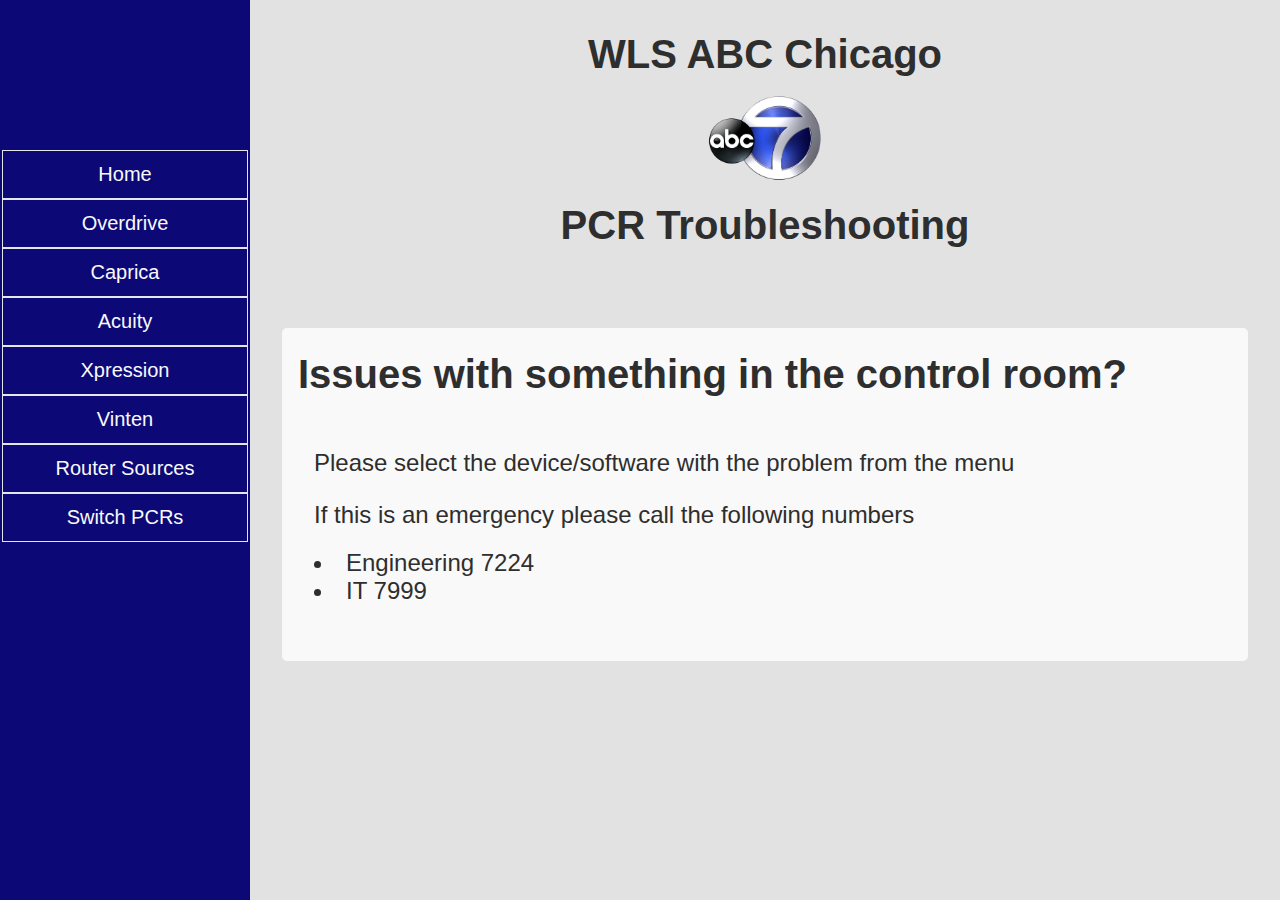
<file: index.html>
<!DOCTYPE html>
<html lang="en">

<head>
  <meta charset="UTF-8">
  <meta http-equiv="X-UA-Compatible" content="IE=edge">
  <meta name="viewport" content="width=device-width, initial-scale=1.0">
  <link rel="stylesheet" href="styles/main.css">
  <title>WLS Troubleshooting</title>
</head>

<body>
  <div class="container">

    <!-- container for the header -->
    <div class="header-container"></div>

    <!-- container for the main nav -->
    <div class="nav"></div>

    <main class="main-container">
      <article class="description flex flex-d-column flex-gap-1" id="vinten-issues">
        <h2 class="main-title">Issues with something in the control room?</h2>
        <article class="main-card">
          <p>Please select the device/software with the problem from the menu</p>
          <p>If this is an emergency please call the following numbers</p>
          <ul class="numbers"></ul>
        </article>
      </article>
    </main>

    <!-- <div class="footer"></div> -->

  </div>

  <script src="js/app.js" type="module"></script>

</body>

</html>
</file>
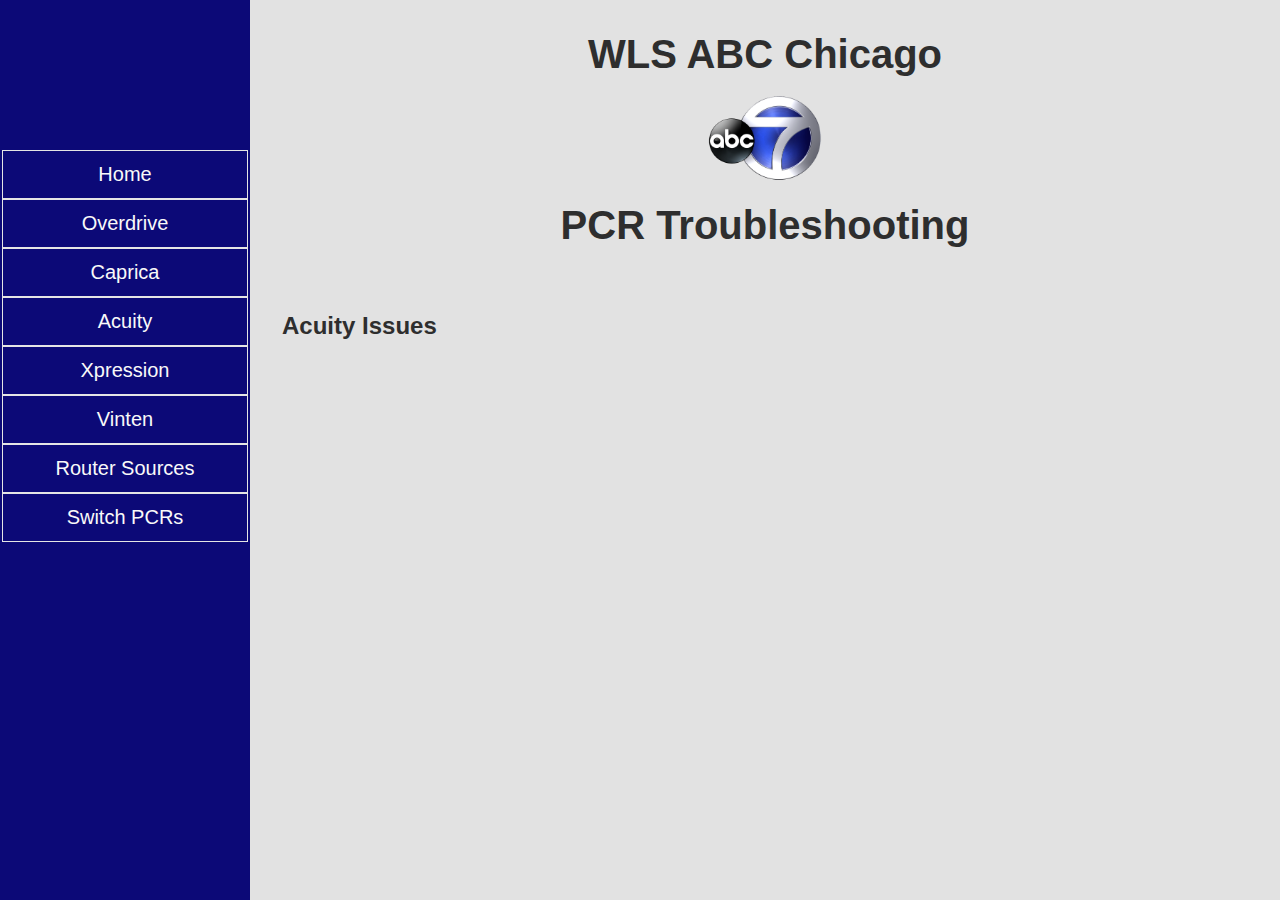
<file: acuity.html>
<!DOCTYPE html>
<html lang="en">

<head>
  <meta charset="UTF-8">
  <meta http-equiv="X-UA-Compatible" content="IE=edge">
  <meta name="viewport" content="width=device-width, initial-scale=1.0">
  <link rel="stylesheet" href="styles/main.css">
  <title>WLS Troubleshooting</title>
</head>

<body>
  <div class="container">
    <div class="header-container"></div>

    <div class="nav"></div>

    <main class="main-container">
      <h2 class="content-title">Acuity Issues</h2>

    </main>

  </div>

  <script src="js/app.js" type="module"></script>
</body>

</html>
</file>
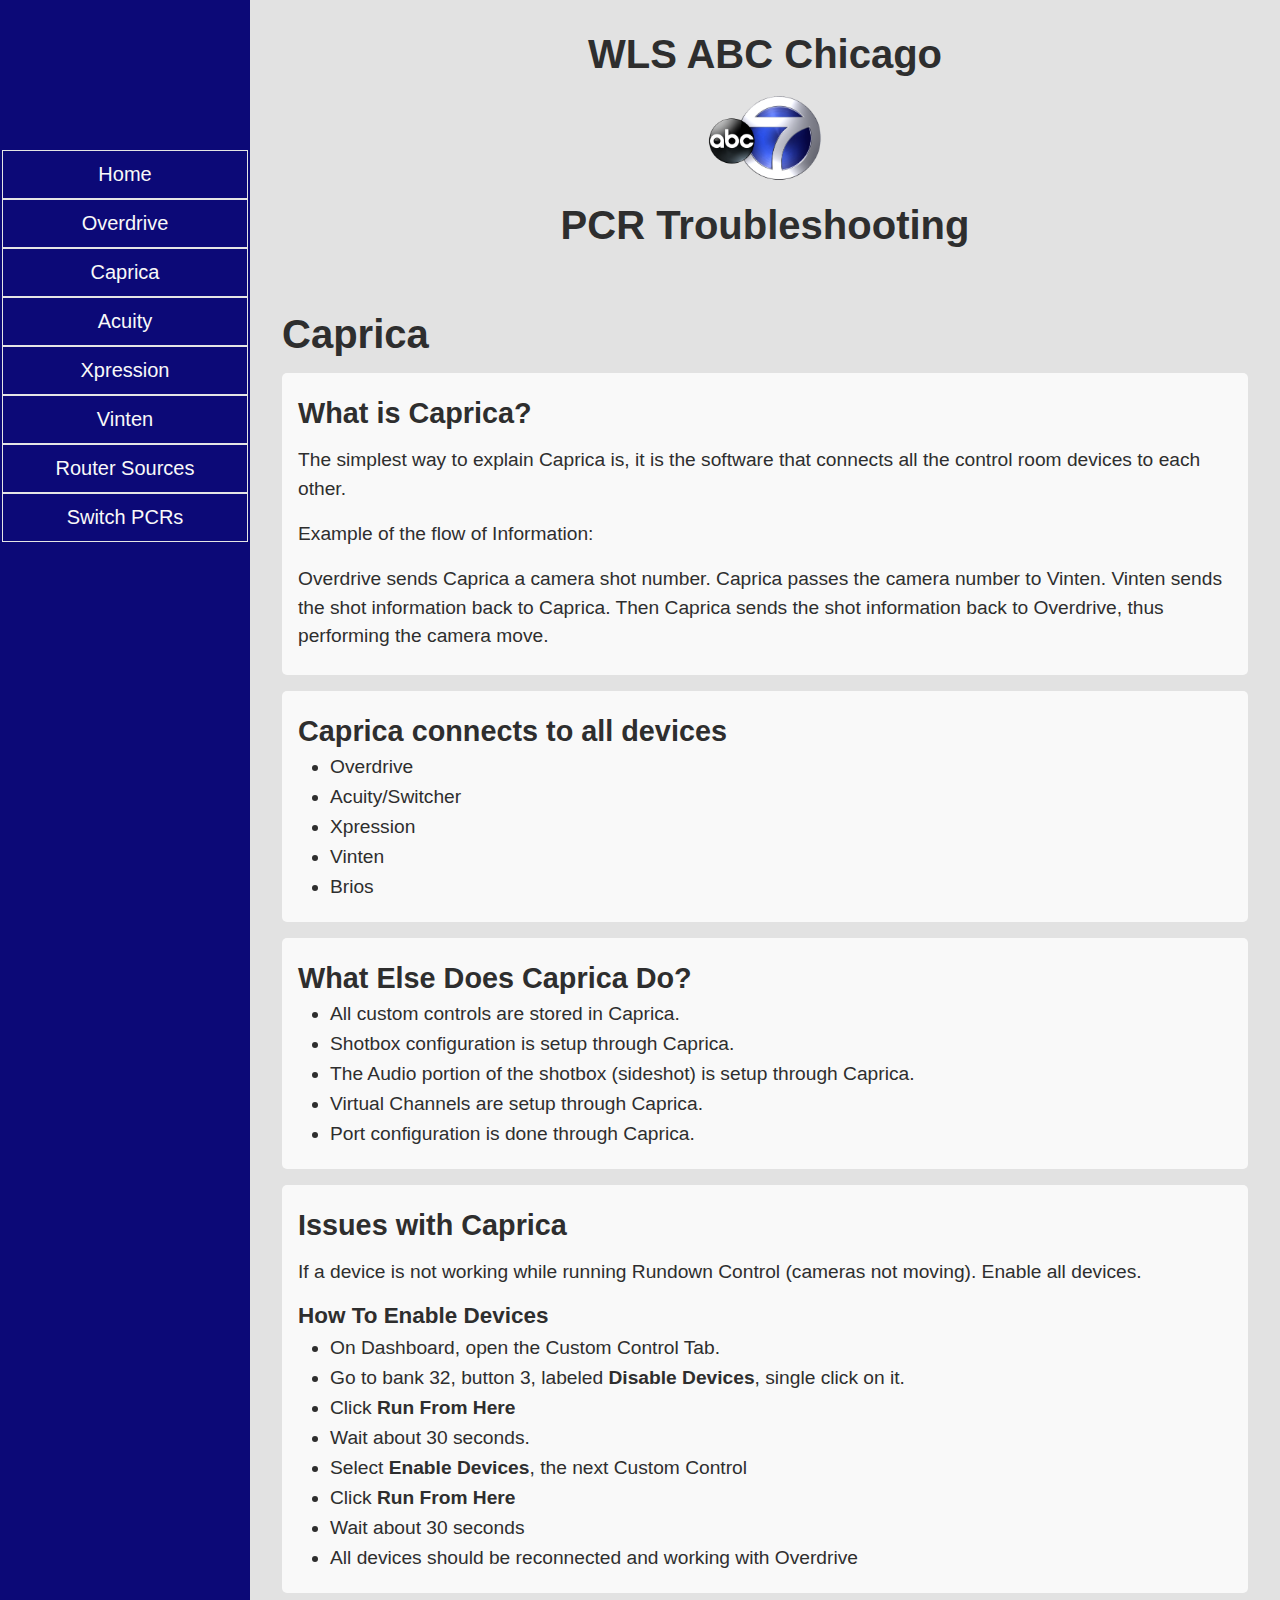
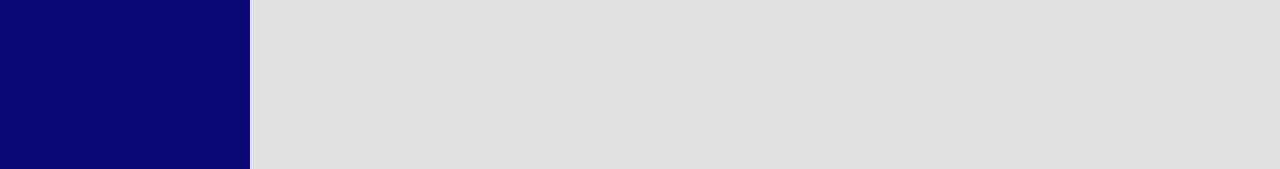
<file: caprica.html>
<!DOCTYPE html>
<html lang="en">

<head>
  <meta charset="UTF-8">
  <meta http-equiv="X-UA-Compatible" content="IE=edge">
  <meta name="viewport" content="width=device-width, initial-scale=1.0">
  <link rel="stylesheet" href="styles/main.css">
  <title>WLS Troubleshooting</title>
</head>

<body>
  <div class="container">
    <div class="header-container"></div>

    <div class="nav"></div>

    <main class="main-container">
      <h2 class="main-title">Caprica</h2>
      <article class="description flex flex-d-column flex-gap-1">
        <h2 class="description-title">What is Caprica?</h2>
        <p class="description-text">The simplest way to explain Caprica is, it is the software that connects all the control room devices to each other.</p>
        <p class="description-text">Example of the flow of Information:</p>
        <p class="description-text">Overdrive sends Caprica a camera shot number. Caprica passes the camera number to Vinten. Vinten sends the shot information back to Caprica. Then Caprica sends the shot information back to Overdrive, thus performing the camera move.
        </p>
      </article>

      <article class="description">
        <h2 class="description-title">Caprica connects to all devices</h2>
        <ul class="description-list">
          <li class="description-list-item">Overdrive</li>
          <li class="description-list-item">Acuity/Switcher</li>
          <li class="description-list-item">Xpression</li>
          <li class="description-list-item">Vinten</li>
          <li class="description-list-item">Brios</li>
        </ul>
      </article>

      <article class="description">
        <h2 class="description-title">What Else Does Caprica Do?</h2>
        <ul class="description-list">
          <li class="description-list-item">All custom controls are stored in Caprica.</li>
          <li class="description-list-item">Shotbox configuration is setup through Caprica.</li>
          <li class="description-list-item">The Audio portion of the shotbox (sideshot) is setup through Caprica.</li>
          <li class="description-list-item">Virtual Channels are setup through Caprica.</li>
          <li class="description-list-item">Port configuration is done through Caprica.</li>
        </ul>
      </article>

      <article class="description flex flex-d-column flex-gap-1">
        <h2 class="description-title">Issues with Caprica</h2>
        <p class="description-text">If a device is not working while running Rundown Control (cameras not moving). Enable all devices.</p>

        <section id="enable-devices">
          <h3>How To Enable Devices</h3>
          <ul class="description-list">
            <li class="description-list-item">On Dashboard, open the Custom Control Tab.</li>
            <li class="description-list-item">Go to bank 32, button 3, labeled <strong>Disable Devices</strong>, single click on it.</li>
            <li class="description-list-item">Click <strong>Run From Here</strong></li>
            <li class="description-list-item">Wait about 30 seconds.</li>
            <li class="description-list-item">Select <strong>Enable Devices</strong>, the next Custom Control</li>
            <li class="description-list-item">Click <strong>Run From Here</strong></li>
            <li class="description-list-item">Wait about 30 seconds</li>
            <li class="description-list-item">All devices should be reconnected and working with Overdrive</li>
          </ul>
        </section>

      </article>

    </main>

  </div>

  <script src="js/app.js" type="module"></script>
</body>

</html>
</file>
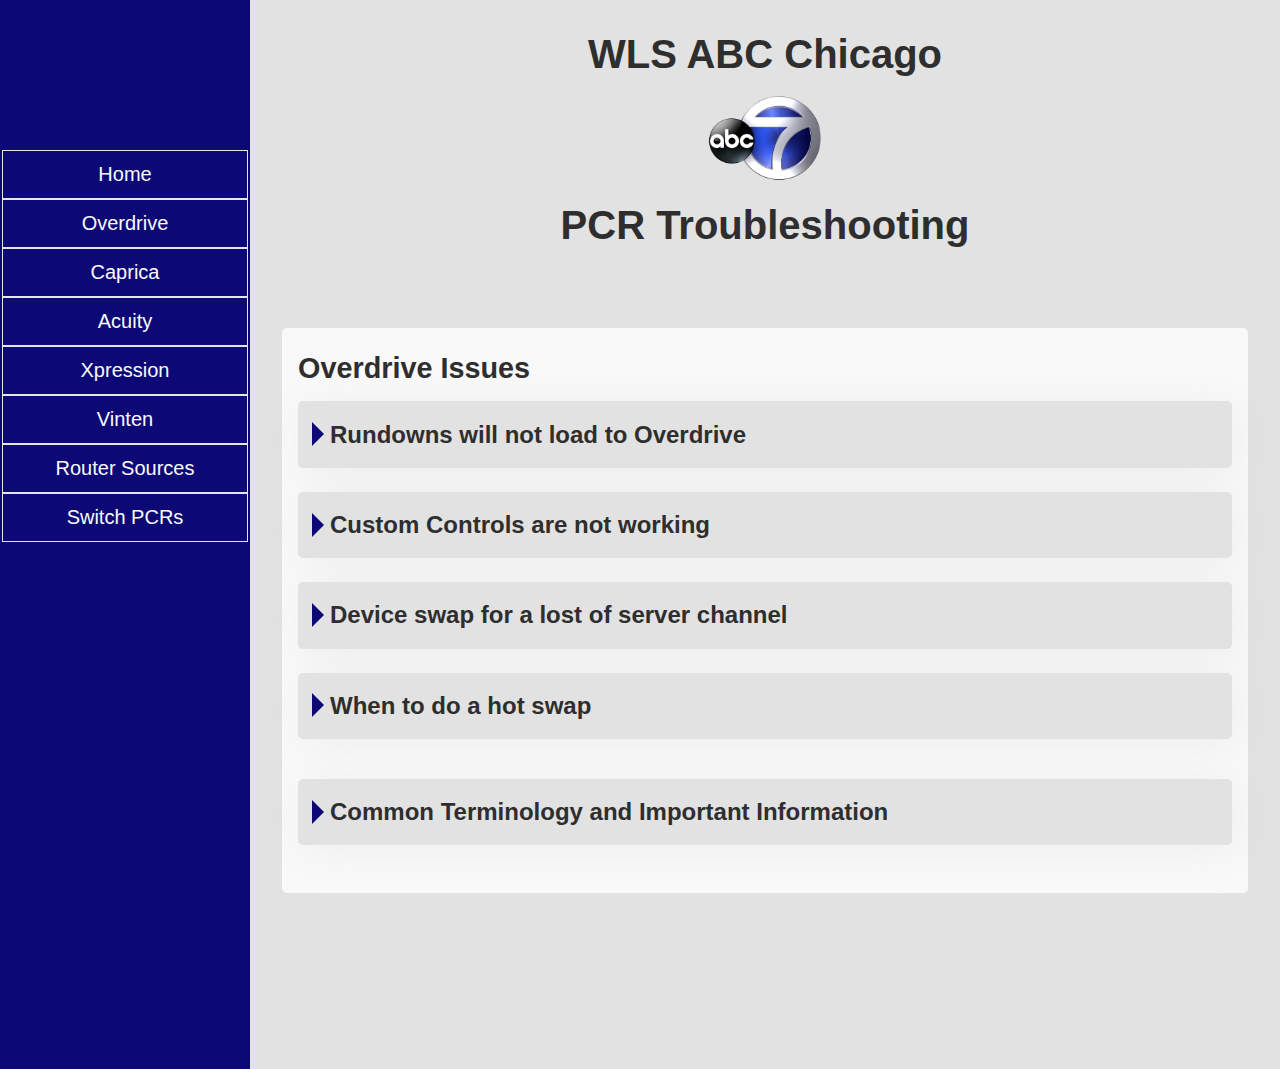
<file: overdrive.html>
<!DOCTYPE html>
<html lang="en">

<head>
  <meta charset="UTF-8">
  <meta http-equiv="X-UA-Compatible" content="IE=edge">
  <meta name="viewport" content="width=device-width, initial-scale=1.0">
  <link rel="stylesheet" href="styles/main.css">
  <title>WLS Troubleshooting</title>
</head>

<body>
  <div class="container">
    <div class="header-container"></div>

    <div class="nav"></div>

    <main class="main-container">

      <article class="description flex flex-d-column flex-gap-1" id="vinten-issues">
        <h2 class="description-title">Overdrive Issues</h2>
        <!-- container for all issues and steps -->
        <div class="data-container"></div>

        <details class="details">
          <summary class="details-issue pointer">Common Terminology and Important Information</summary>
          <article class="details-solution">
            <div class="details-solution-list">
              <p class="details-solution-steps">Primary = ....</p>
              <p class="details-solution-steps">Redundant = ....</p>
              <p class="details-solution-steps">Backup = ....</p>

              <!-- container for IP addresses -->
              <div class="overdrive-ips"></div>
              <img class="mb-1" src="images/circle-of-MOS-min.png" alt="Cirlce Of MOS">
              <img class="mb-1" src="images/overdrive-workflow-min.PNG" alt="Overdrive Work Flow">
              <img class="mb-1" src="images/redundancy2-min.png" alt="Redundancy">

            </div>
            <p class="details-notes">${notes}</p>
          </article>
        </details>

      </article>

    </main>
    <!-- <div class="footer"></div> -->
  </div>

  <script src="js/app.js" type="module"></script>
</body>

</html>
</file>
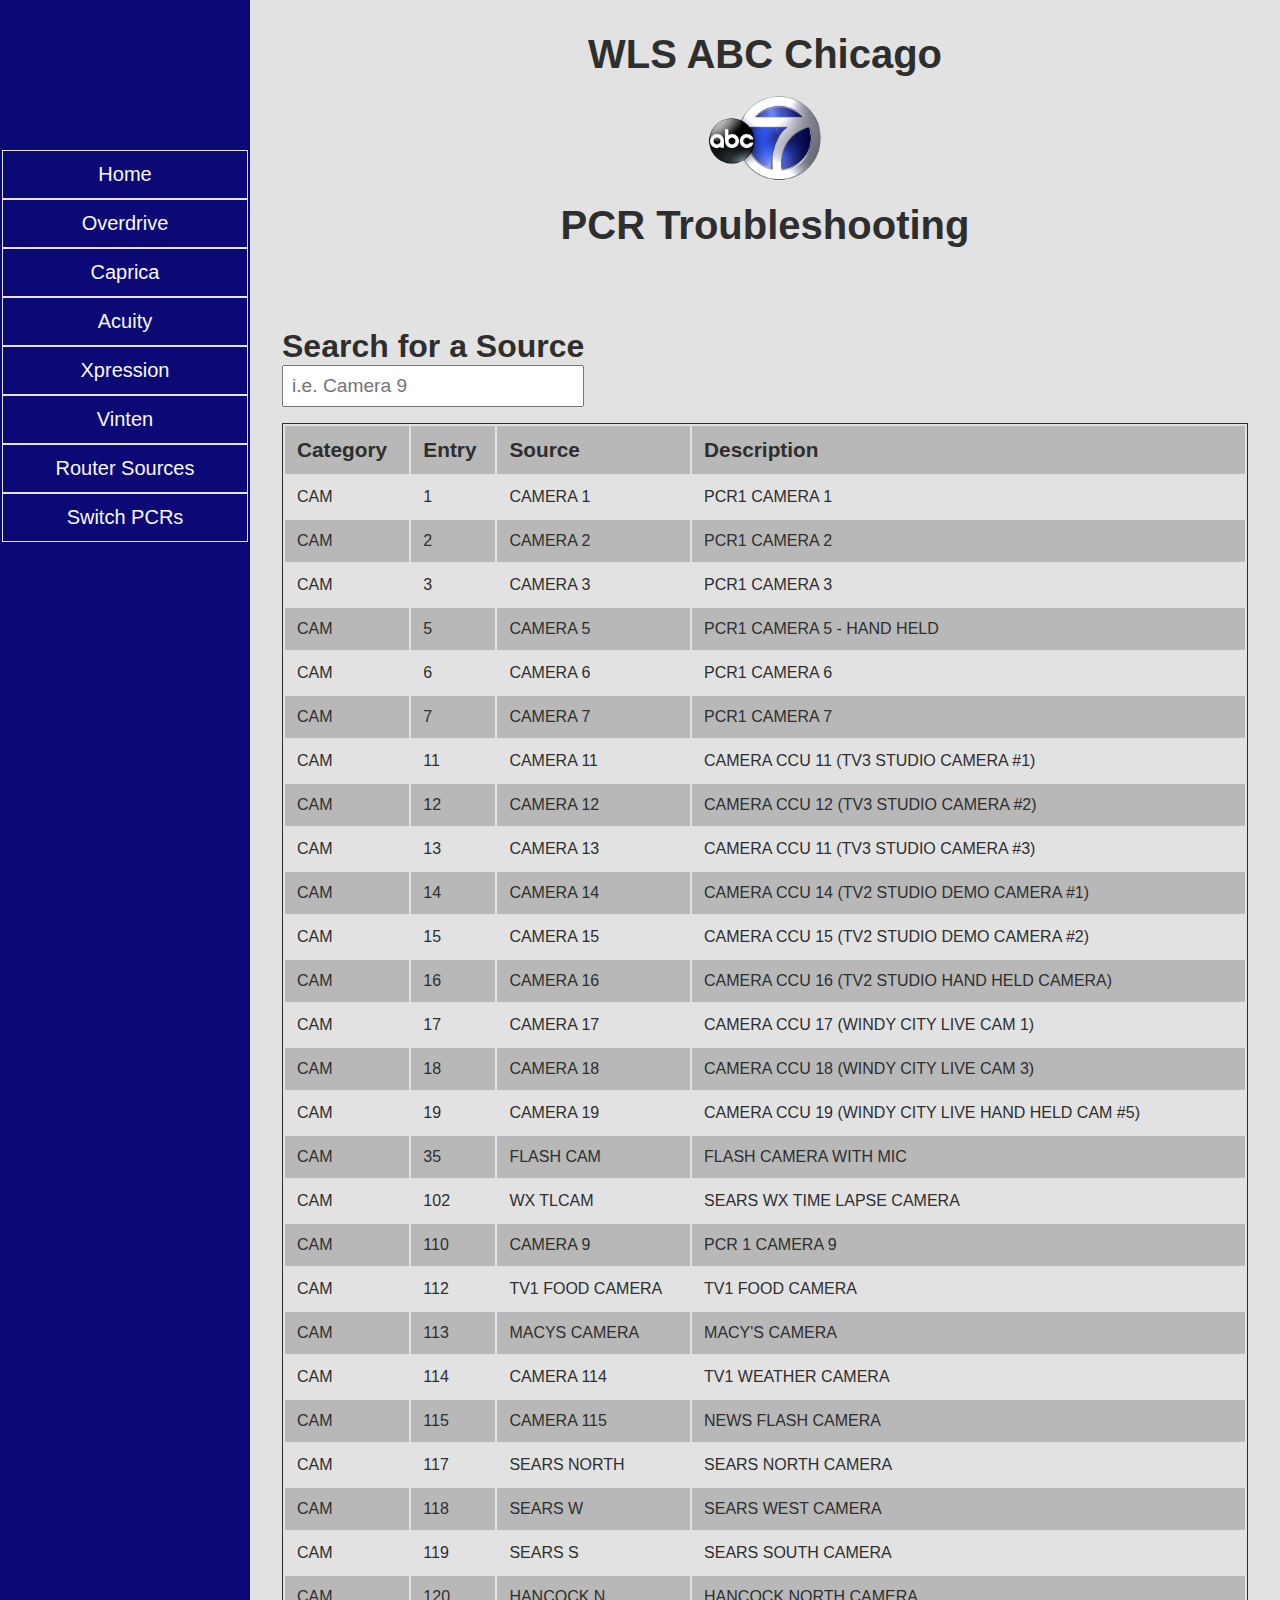
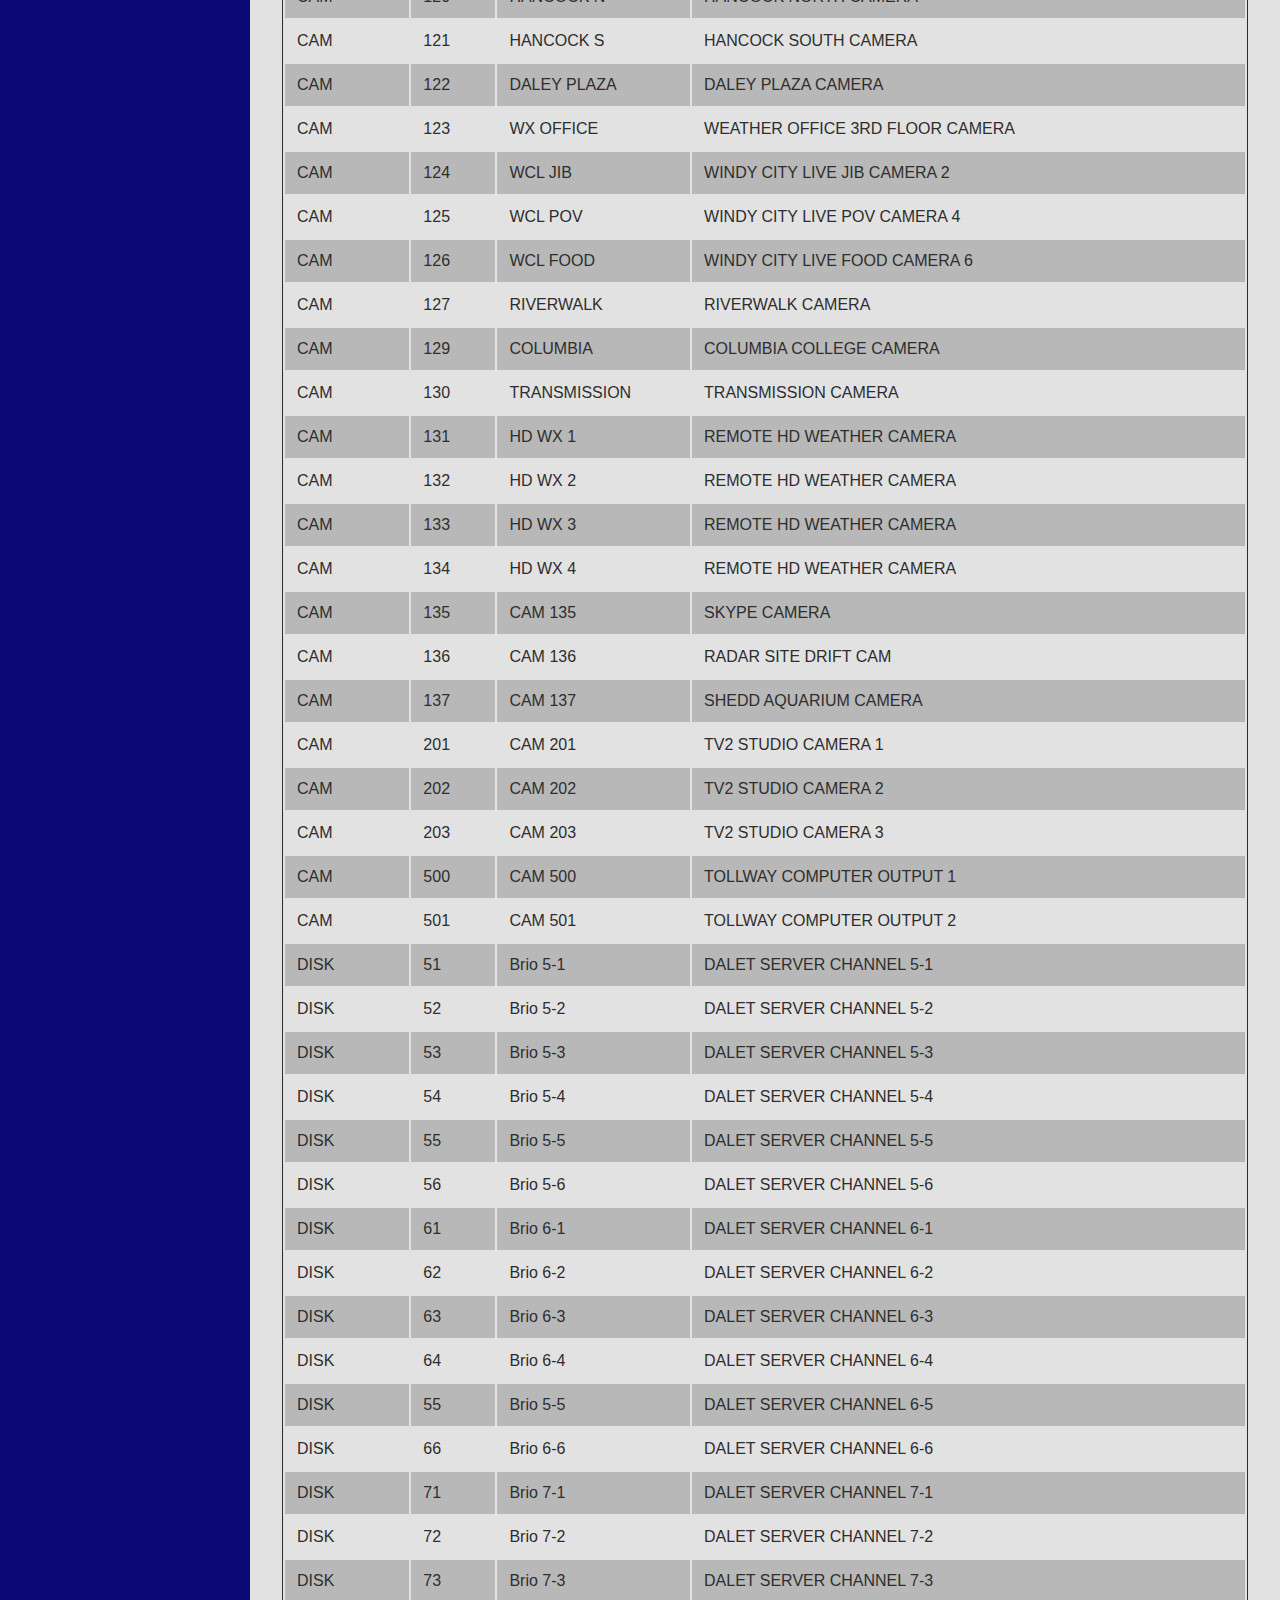
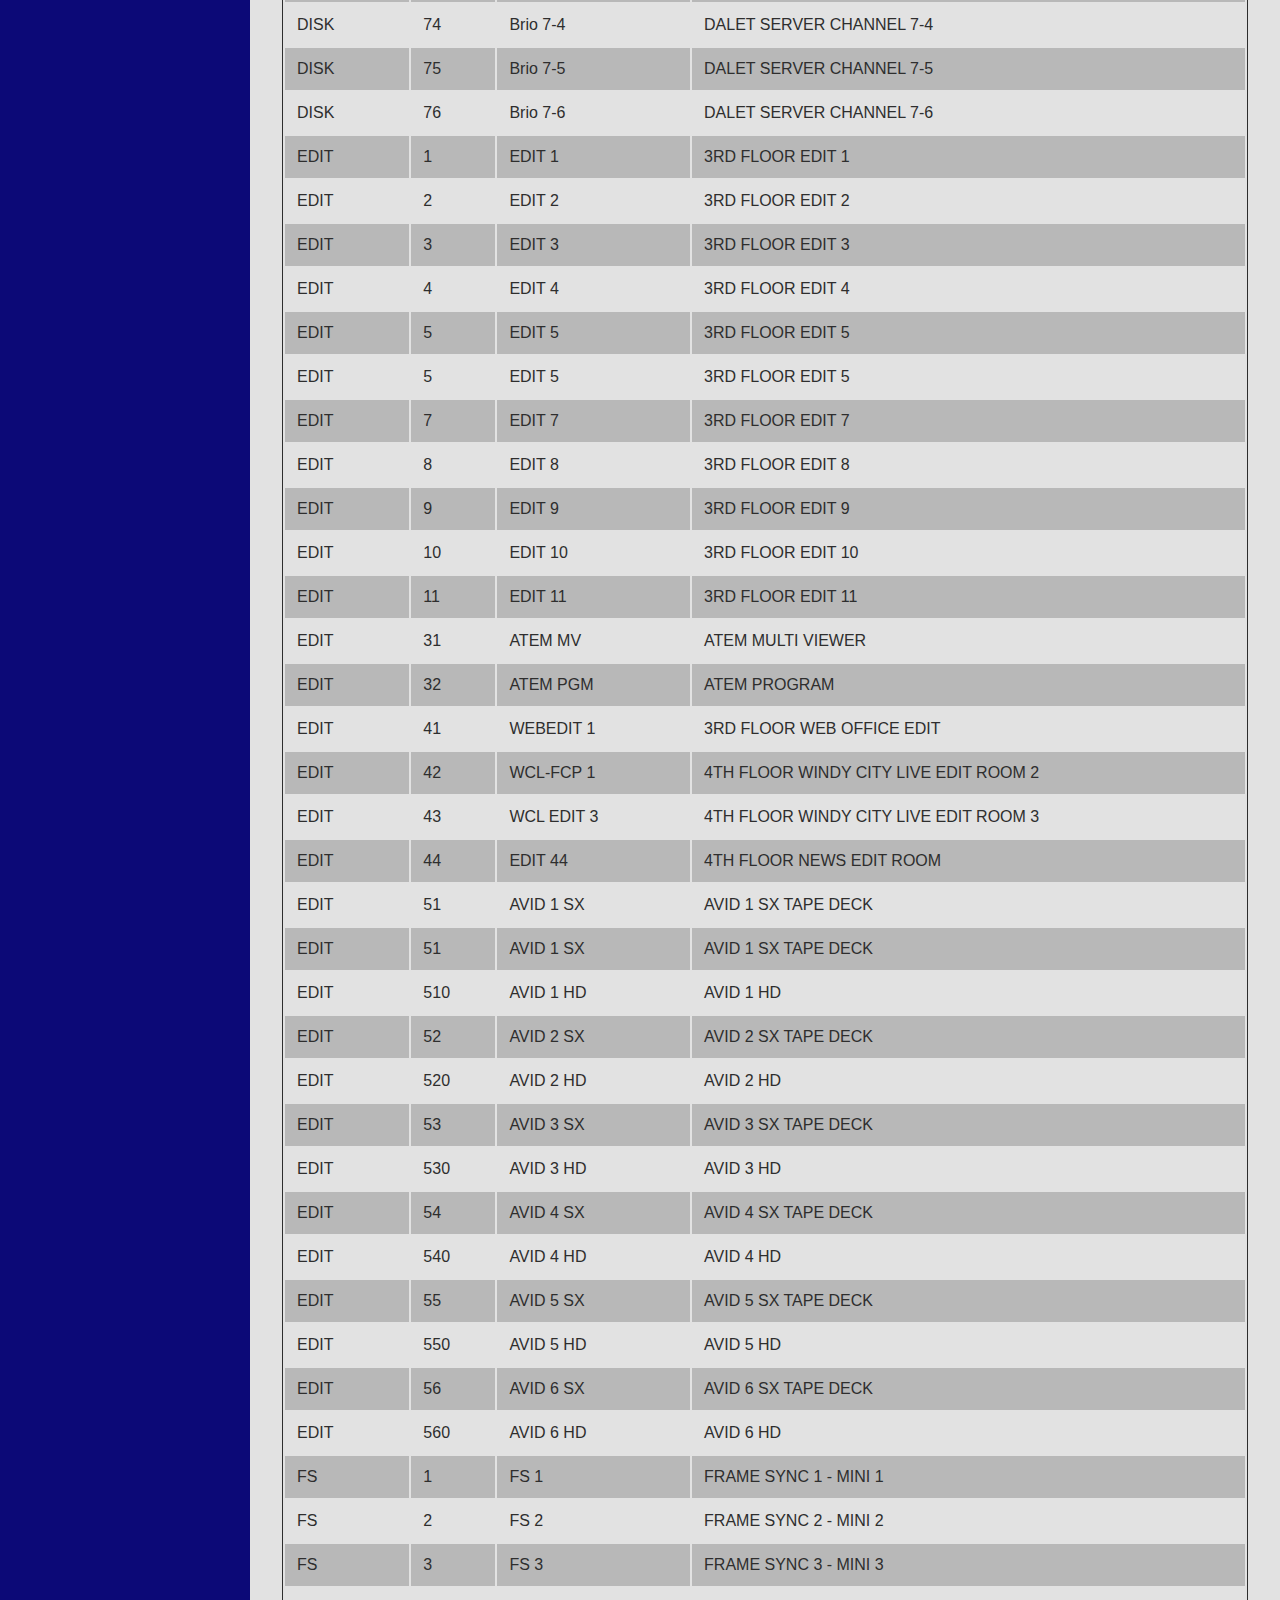
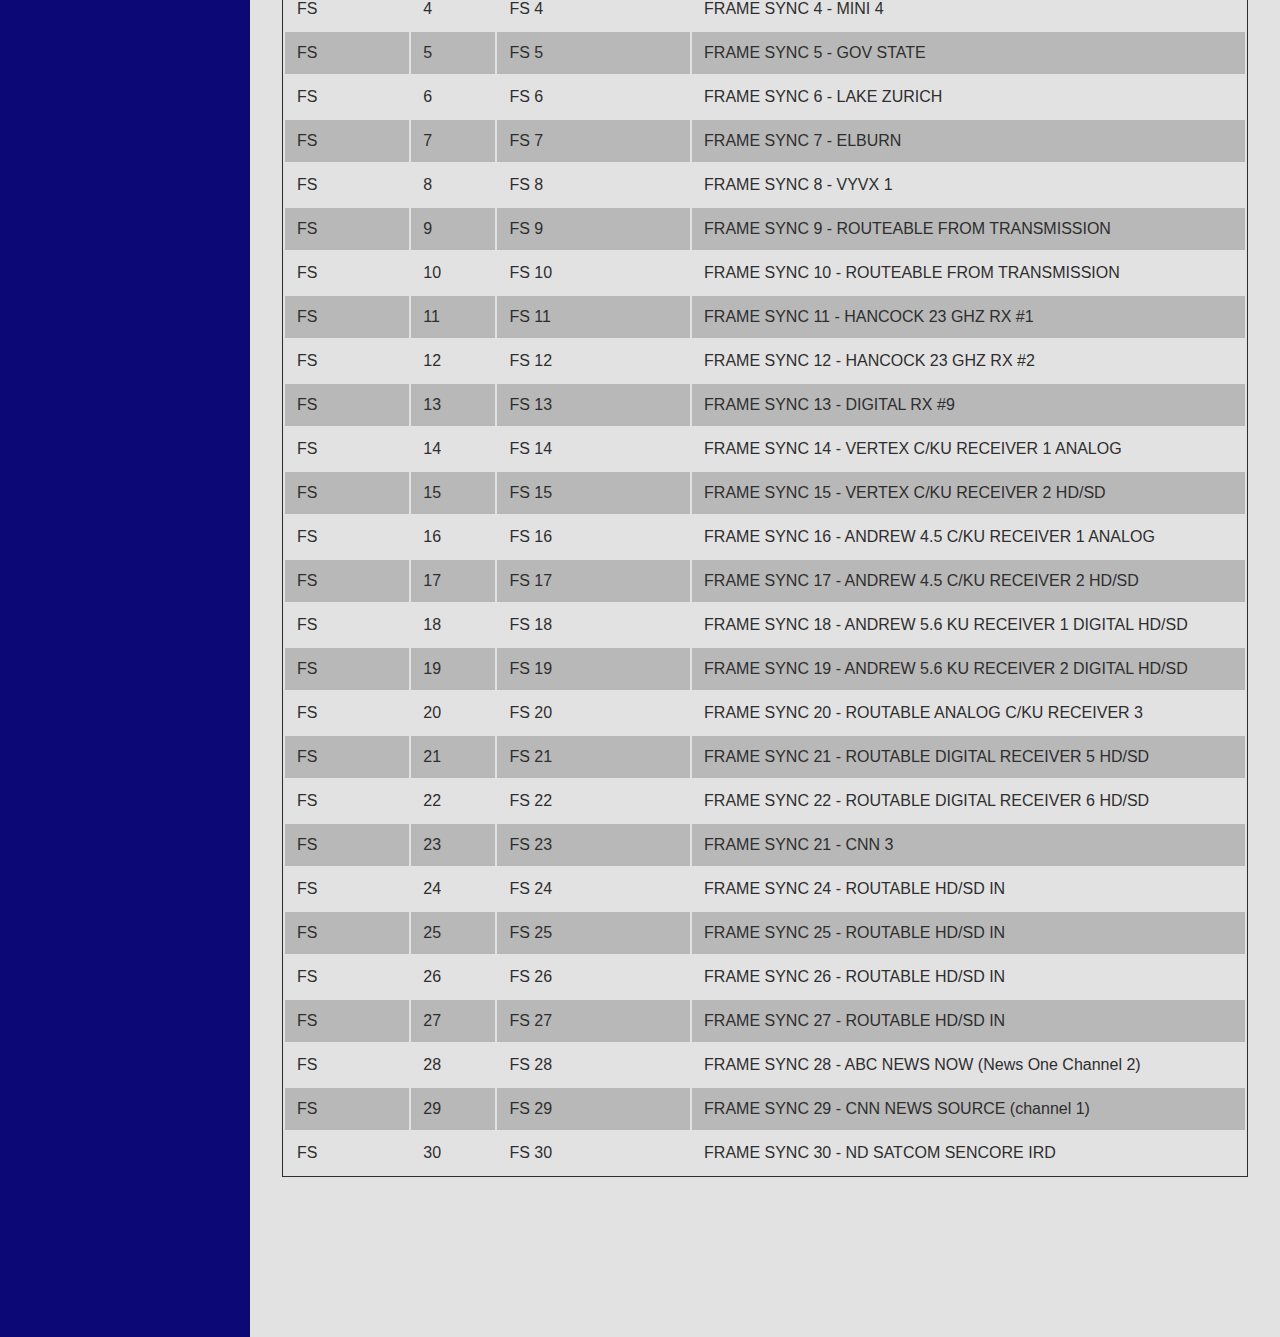
<file: router.html>
<!DOCTYPE html>
<html lang="en">

<head>
  <meta charset="UTF-8">
  <meta http-equiv="X-UA-Compatible" content="IE=edge">
  <meta name="viewport" content="width=device-width, initial-scale=1.0">
  <link rel="stylesheet" href="styles/main.css">
  <link rel="preconnect" href="https://fonts.googleapis.com">
  <link rel="preconnect" href="https://fonts.gstatic.com" crossorigin>
  <link href="https://fonts.googleapis.com/css2?family=Roboto:wght@300;400;700&display=swap" rel="stylesheet">
  <title>WLS Troubleshooting</title>
</head>

<body>
  <div class="container">
    <div class="header-container"></div>

    <div class="nav"></div>

    <main class="main-container">

      <div class="searchbox-container">
        <label for="searchbox">Search for a Source</label>
        <input type="search" id="searchbox" placeholder="i.e. Camera 9">
      </div>
      <table class="table"></table>

    </main>

  </div>

  <script src="js/app.js" type="module"></script>
</body>

</html>
</file>
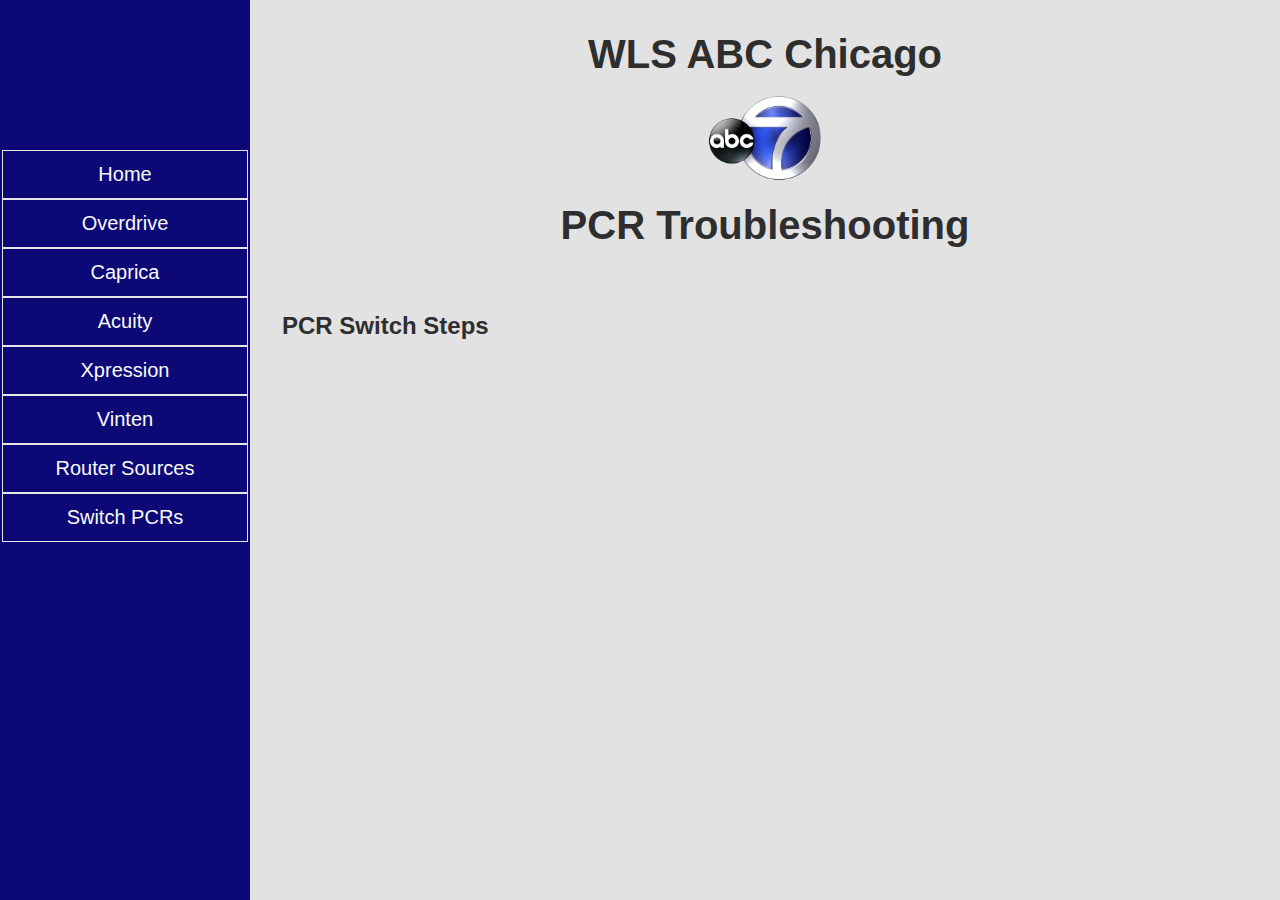
<file: switch.html>
<!DOCTYPE html>
<html lang="en">

<head>
  <meta charset="UTF-8">
  <meta http-equiv="X-UA-Compatible" content="IE=edge">
  <meta name="viewport" content="width=device-width, initial-scale=1.0">
  <link rel="stylesheet" href="styles/main.css">
  <title>WLS Troubleshooting</title>
</head>

<body>
  <div class="container">
    <div class="header-container"></div>

    <div class="nav"></div>

    <main class="main-container">
      <h2 class="content-title">PCR Switch Steps</h2>

    </main>

  </div>

  <script src="js/app.js" type="module"></script>
</body>

</html>
</file>
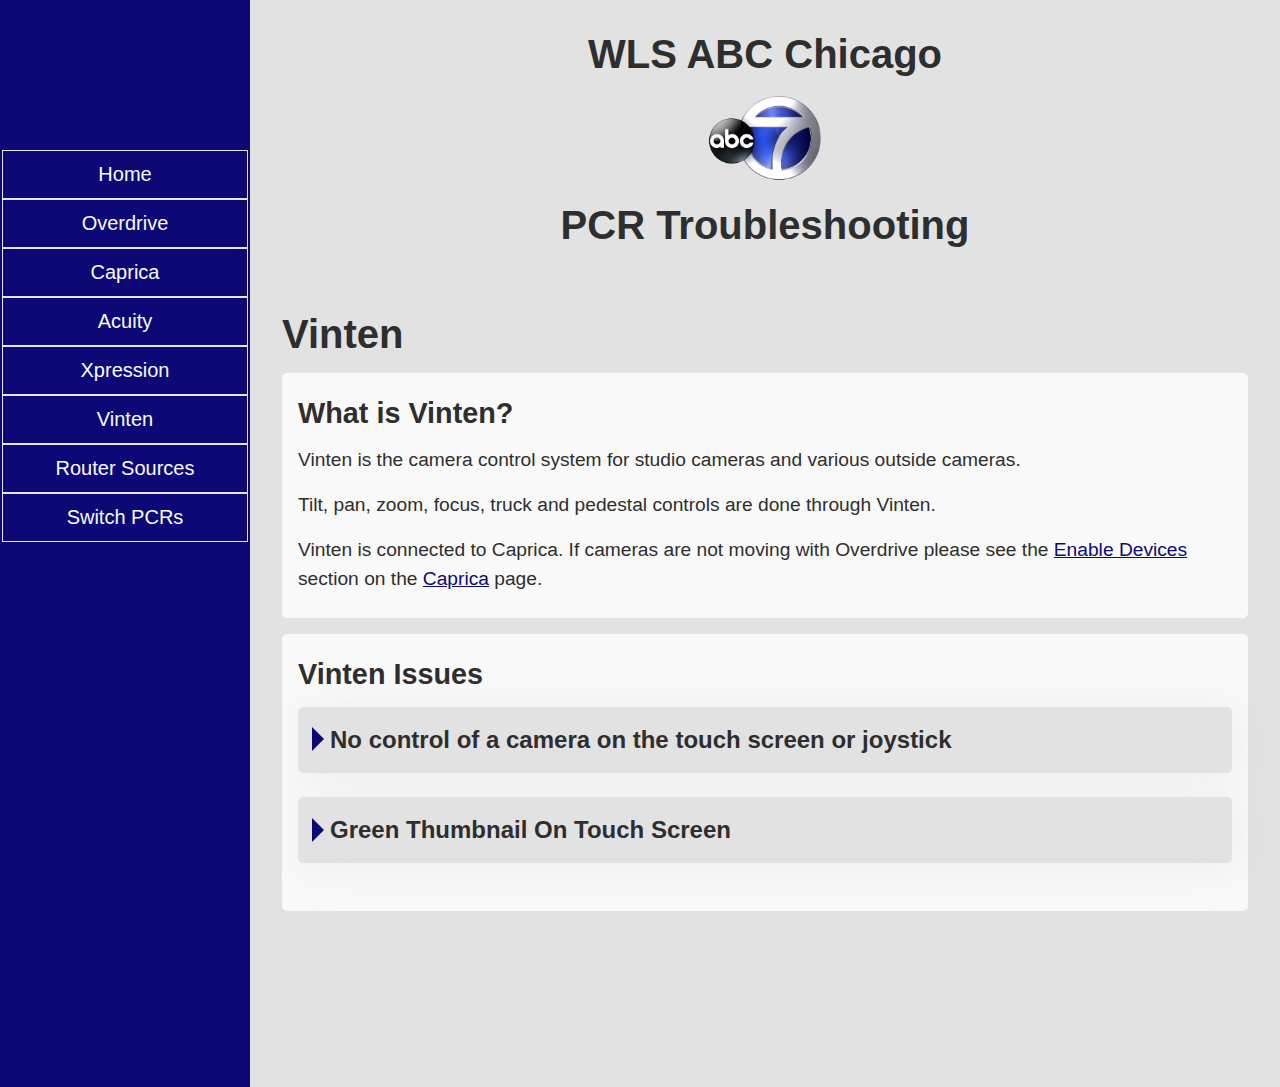
<file: vinten.html>
<!DOCTYPE html>
<html lang="en">

<head>
  <meta charset="UTF-8">
  <meta http-equiv="X-UA-Compatible" content="IE=edge">
  <meta name="viewport" content="width=device-width, initial-scale=1.0">
  <link rel="stylesheet" href="styles/main.css">
  <title>WLS Troubleshooting</title>
</head>

<body>
  <div class="container">
    <div class="header-container"></div>

    <div class="nav"></div>

    <main class="main-container">
      <h2 class="main-title">Vinten</h2>
      <article class="description flex flex-d-column flex-gap-1">
        <h2 class="description-title">What is Vinten?</h2>
        <p class="description-text">Vinten is the camera control system for studio cameras and various outside cameras.
        </p>
        <p class="description-text">Tilt, pan, zoom, focus, truck and pedestal controls are done through Vinten.</p>
        <p class="description-text">Vinten is connected to Caprica. If cameras are not moving with Overdrive please see the <a href="caprica.html#enable-devices">Enable Devices</a> section on the <a href="caprica.html#enable-devices">Caprica</a> page.
        </p>
      </article>

      <article class="description flex flex-d-column flex-gap-1" id="vinten-issues">
        <h2 class="description-title">Vinten Issues</h2>
        <div class="data-container"></div>
      </article>



    </main>

  </div>

  <script src="js/app.js" type="module"></script>
</body>

</html>
</file>
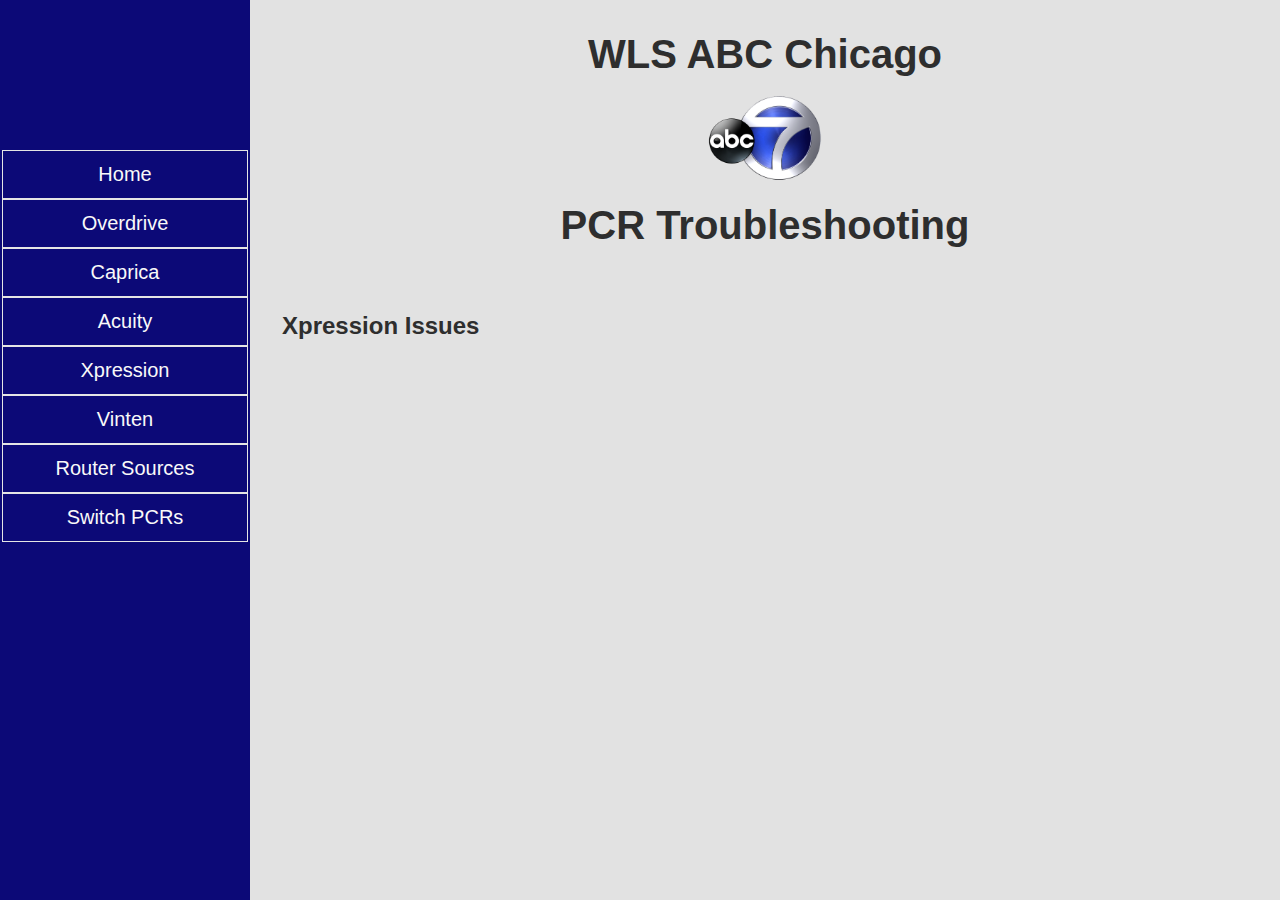
<file: xpression.html>
<!DOCTYPE html>
<html lang="en">

<head>
  <meta charset="UTF-8">
  <meta http-equiv="X-UA-Compatible" content="IE=edge">
  <meta name="viewport" content="width=device-width, initial-scale=1.0">
  <link rel="stylesheet" href="styles/main.css">
  <title>WLS Troubleshooting</title>
</head>

<body>
  <div class="container">
    <div class="header-container"></div>

    <div class="nav"></div>

    <main class="main-container">
      <h2 class="content-title">Xpression Issues</h2>

    </main>

  </div>

  <script src="js/app.js" type="module"></script>
</body>

</html>
</file>
<file: styles/main.css>
:root {
  --black: #2e2e2e;
  --medium-black: #383838;
  --blue: rgb(12, 9, 119);
  --blue-hover: rgb(66, 61, 204);
  --white: #f9f9f9;
  --btn-border: #e5e5e5;
  --light-grey: #e2e2e2;
  --dark-grey: #b8b8b8;
  --medium-white: #e7e7e7;
}


/* RESETS */

* {
  box-sizing: border-box;
  margin: 0;
  padding: 0;
}

body {
  font-family: sans-serif;
  background-color: var(--light-grey);
  color: var(--black);
}

h1 {
  font-size: 3rem;
}

p {
  max-width: 60ch;
  line-height: 1.5;
}

@media screen and (max-width: 800px) {
  h1 {
    font-size: 2rem;
  }
}

img {
  max-width: 100%;
}

a,
a:visited,
a:link {
  color: var(--blue);
}


/* UTILITES */

.text-center {
  text-align: center;
}

.pointer {
  cursor: pointer;
}

.btn {
  display: block;
  text-decoration: none;
  color: var(--white);
  font-size: 1.25rem;
  text-align: center;
  padding: 20px 0;
}

.bold {
  font-weight: 700;
}

.flex {
  display: flex;
}

.flex-direction {
  flex-direction: row;
}

.flex-d-column {
  flex-direction: column;
}

.flex-gap-1 {
  gap: 1rem;
}

@media screen and (max-width: 800px) {
  .flex-direction {
    flex-direction: column;
  }
}

.w-300 {
  width: 300px;
}

.mb-1 {
  margin-bottom: 1rem;
}

.is-hidden {
  display: none;
}


/* GENERAL STYLES */

.description {
  background-color: var(--white);
  padding: 1.5rem 1rem;
  border-radius: 5px;
  font-size: 1.2rem;
  margin: 1rem 0;
}

.description p {
  max-width: 100ch;
}

.description-text {
  gap: 1rem;
}

.description-list-item {
  padding-top: 0.5rem;
  transform: translateX(2rem);
}


/* PAGE SECTIONS */

.container {
  max-width: 1600px;
  margin: 0 auto;
  min-height: 100vh;
  display: grid;
  grid-template-columns: minmax(30px, 250px) auto;
  grid-template-rows: min-content 1fr min-content;
}


/* PAGE GRID LAYOUT */

.header-container {
  grid-column: 2/3;
  grid-row: 1/2;
  order: 1;
}

.nav {
  grid-column: 1/2;
  grid-row: 1 / span 2;
  order: 3;
}

.main-container {
  grid-column: 2/3;
  grid-row: 2/3;
  order: 2;
}

.footer {
  grid-column: 1/3;
  grid-row: 3/4;
  order: 4;
}

@media screen and (max-width: 1025px) {
  .nav,
  .header-container,
  .main-container {
    grid-column: 1 / -1;
  }
}


/* HEADER STYLES */

.header-container {
  display: flex;
  justify-content: space-around;
  align-items: center;
  flex-direction: column;
  padding: 2rem 0;
  position: relative;
}

.header .logo {
  text-align: center;
}

.header img {
  width: 100%;
  max-width: 150px;
  text-align: center;
}

.header h1,
.header h2 {
  font-size: 2.5rem;
}

@media screen and (max-width: 800px) {
  .header h2 {
    font-size: 2rem;
  }
  .header img {
    width: 100%;
    max-width: 150px;
    text-align: center;
  }
}

@media screen and (max-width: 400px) {
  .header h2 {
    font-size: 1.5rem;
  }
}

.burger-menu {
  width: 40px;
  margin: 2rem;
  display: none;
  z-index: 10;
  cursor: pointer;
  position: absolute;
  top: 0;
  left: 0;
}

@media (max-width: 1025px) {
  .burger-menu {
    display: block;
    z-index: 1101;
    cursor: pointer;
  }
}

@media (max-width: 400px) {
  .burger-menu {
    margin: 0.5rem;
  }
}

.burger-bar {
  width: 35px;
  height: 2px;
  background-color: var(--black);
  margin: 5px auto;
  transition: all 0.2s;
}


/* END HEADER STYLES */


/* START NAV STYLES */

.nav {
  height: 100%;
  position: relative;
  z-index: 10;
}

.nav-main {
  height: 100%;
  background-color: var(--blue);
  padding: 150px 2px 0;
}

.nav-main .btn {
  background: var(--blue);
  padding: 0.75rem 2.5rem;
  border: 1px solid var(--btn-border);
  transition: all 0.2s;
  color: var(--white);
}

.nav-main .btn:hover {
  background-color: var(--blue-hover);
}

.nav-list {
  list-style-type: none;
}

@media screen and (max-width: 1025px) {
  .nav {
    transform: translateX(-100%);
    transition: transform 0.5s ease-out;
  }
  .nav-main {
    padding-top: 75px;
  }
  .nav-main .btn {
    border-left: none;
    border-right: none;
  }
}


/* END NAV STYLES */


/* BURGER MENU MEDIA QUERY */

@media (max-width: 1025px) {
  .slide {
    transform: translateX(0%);
  }
  .burger-move .top-line {
    transform: rotate(-45deg) translate(-5px, 6px);
    background-color: var(--white);
  }
  .burger-move .middle-line {
    opacity: 0;
  }
  .burger-move .bottom-line {
    transform: rotate(45deg) translate(-4px, -5px);
    background-color: var(--white);
  }
}


/* MAIN CONTAINER STYLES */

.main-container {
  padding: 2rem 2rem 10rem 2rem;
}

.main-title {
  font-size: 2.5rem;
  margin-bottom: 1rem;
}

.main-card>* {
  margin-bottom: 1rem;
  font-size: 1.5rem;
}

.main-card {
  padding: 1rem;
}

.main-card ul {
  list-style-position: inside;
}

@media screen and (max-width: 800px) {
  .main-card>* {
    font-size: 1rem;
  }
  .main-title {
    font-size: 2rem;
  }
}

@media screen and (max-width: 400px) {
  .main-card>* {
    font-size: 1rem;
  }
  .main-title {
    font-size: 1.5rem;
  }
}


/*DETAILS STYLES WITHIN MAIN SECTION */

.details {
  margin-bottom: 1.5rem;
  position: relative;
  border-radius: 5px;
  background-color: var(--light-grey);
  box-shadow: 5px 5px 40px 1px rgba(201, 201, 201, 0.2);
}

.details-issue {
  font-size: 1.5rem;
  font-weight: bold;
  list-style: none;
  padding: 1.2rem 2rem;
}

.details-solution {
  font-size: 1.25rem;
  padding: 1rem 2.5rem;
}

.details-solution-list {
  margin-bottom: 1.5rem;
}

.details-solution-title {
  margin-bottom: 1.5rem;
}

.details-solution-steps {
  margin-bottom: 0.5rem;
  margin-left: 2rem;
}

.details-notes {
  font-style: italic;
}

@media screen and (max-width: 400px) {
  .details-issue,
  .details-solution {
    font-size: 1rem;
  }
}

details[open]>.details-issue {
  color: var(--blue);
}

details[open] {
  border-top: 3px solid var(--blue);
}


/* details[open]>.details {
  border: 1px solid black;
} */

summary:before {
  content: '';
  border-width: 0.75rem;
  border-style: solid;
  border-color: transparent transparent transparent var(--blue);
  position: absolute;
  top: 1.3rem;
  left: 0.85rem;
  transform: rotate(0);
  transform-origin: 0.2rem 50%;
  transition: 0.25s transform ease;
}

details[open]>summary:before {
  transform: rotate(90deg);
}

@media screen and (max-width: 400px) {
  summary:before {
    border-width: 0.5rem;
    position: absolute;
    top: 1.3rem;
    left: 0.85rem;
  }
}


/*END DETAILS STYLES WITHIN MAIN SECTION*/


/* END MAIN CONTAINER STYLES */


/* START ROUTER TABLE STYLES */

.searchbox-container {
  display: flex;
  flex-direction: column;
  padding: 1rem 0;
  width: max-content;
}

@media screen and (max-width: 1025px) {
  .searchbox-container {
    width: 100%;
  }
}

.searchbox-container label {
  font-size: 2rem;
  font-weight: 700;
}

.searchbox-container input {
  padding: 0.5rem;
  font-size: 1.2rem;
}

.table {
  width: 100%;
  border: 1px solid var(--black);
}

.table-cell {
  padding: 0.75rem;
}

th.table-cell {
  text-align: left;
  font-size: 1.3rem;
}

.table-heading-row {
  background-color: var(--dark-grey);
}

.table-row:nth-child(odd) {
  background-color: var(--dark-grey);
}


/* END ROUTER TABLE STYLES*/


/* START FOOTER STYLES */

.footer {
  background-color: var(--medium-black);
  color: var(--light-grey);
  padding: 1rem;
}


/* END FOOTER STYLES*/
</file>
